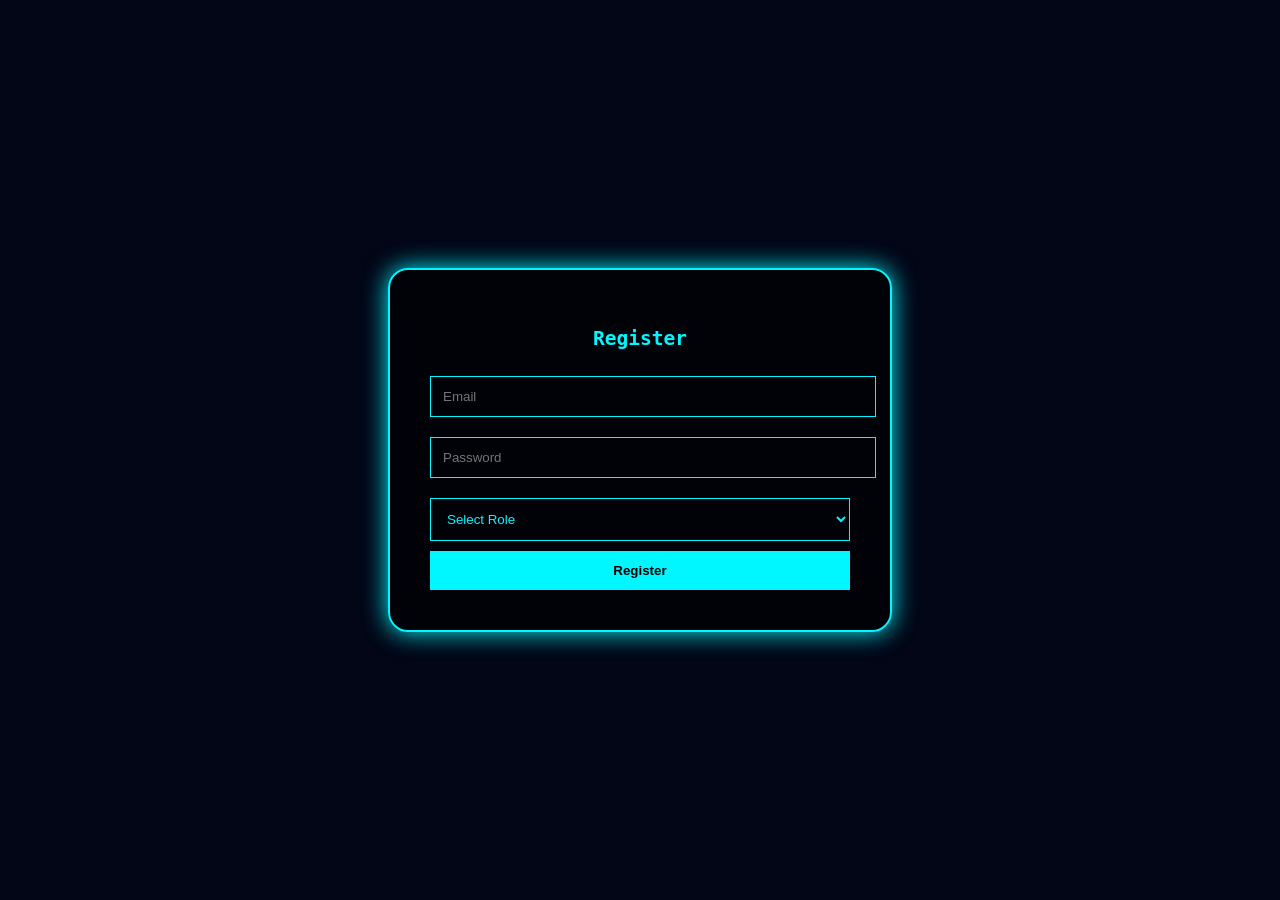
<file: Frontend/index.html>
<!DOCTYPE html>
<html>
<head>
<meta charset="UTF-8">
<title>HireX AI Portal</title>

<style>
body{
    margin:0;
    background:#020617;
    color:#00f7ff;
    font-family:monospace;
    display:flex;
    justify-content:center;
    align-items:center;
    height:100vh;
}
.core{
    width:420px;
    padding:40px;
    border-radius:20px;
    background:rgba(0,0,0,0.7);
    border:2px solid #00f7ff;
    box-shadow:0 0 25px #00f7ff;
    text-align:center;
}
input, select{
    width:100%;
    padding:12px;
    margin:10px 0;
    background:transparent;
    border:1px solid #00f7ff;
    color:#00f7ff;
}
button{
    width:100%;
    padding:12px;
    background:#00f7ff;
    border:none;
    color:black;
    font-weight:bold;
    cursor:pointer;
}
</style>
</head>

<body>

<div class="core">
<h2>Register</h2>

<input type="email" id="email" placeholder="Email">
<input type="password" id="password" placeholder="Password">

<select id="role">
<option value="">Select Role</option>
<option value="jobseeker">Job Seeker</option>
<option value="recruiter">Recruiter</option>
</select>

<button onclick="register()">Register</button>

</div>

<script>
function register() {
    const email = document.getElementById("email").value;
    const password = document.getElementById("password").value;
    const role = document.getElementById("role").value;

    if(email === "" || password === "" || role === ""){
        alert("Fill all fields");
        return;
    }

    fetch("http://127.0.0.1:5000/api/register", {
        method:"POST",
        headers:{"Content-Type":"application/json"},
        body:JSON.stringify({email,password,role})
    })
    .then(res=>res.json())
    .then(data=>{
        alert(data.message);

        if(role==="jobseeker"){
            window.location.href="/jobseeker/login.html";
        } else {
            window.location.href="/recruiter/login.html";
        }
    })
    .catch(()=>alert("Backend not running"));
}
</script>

</body>
</html>
</file>
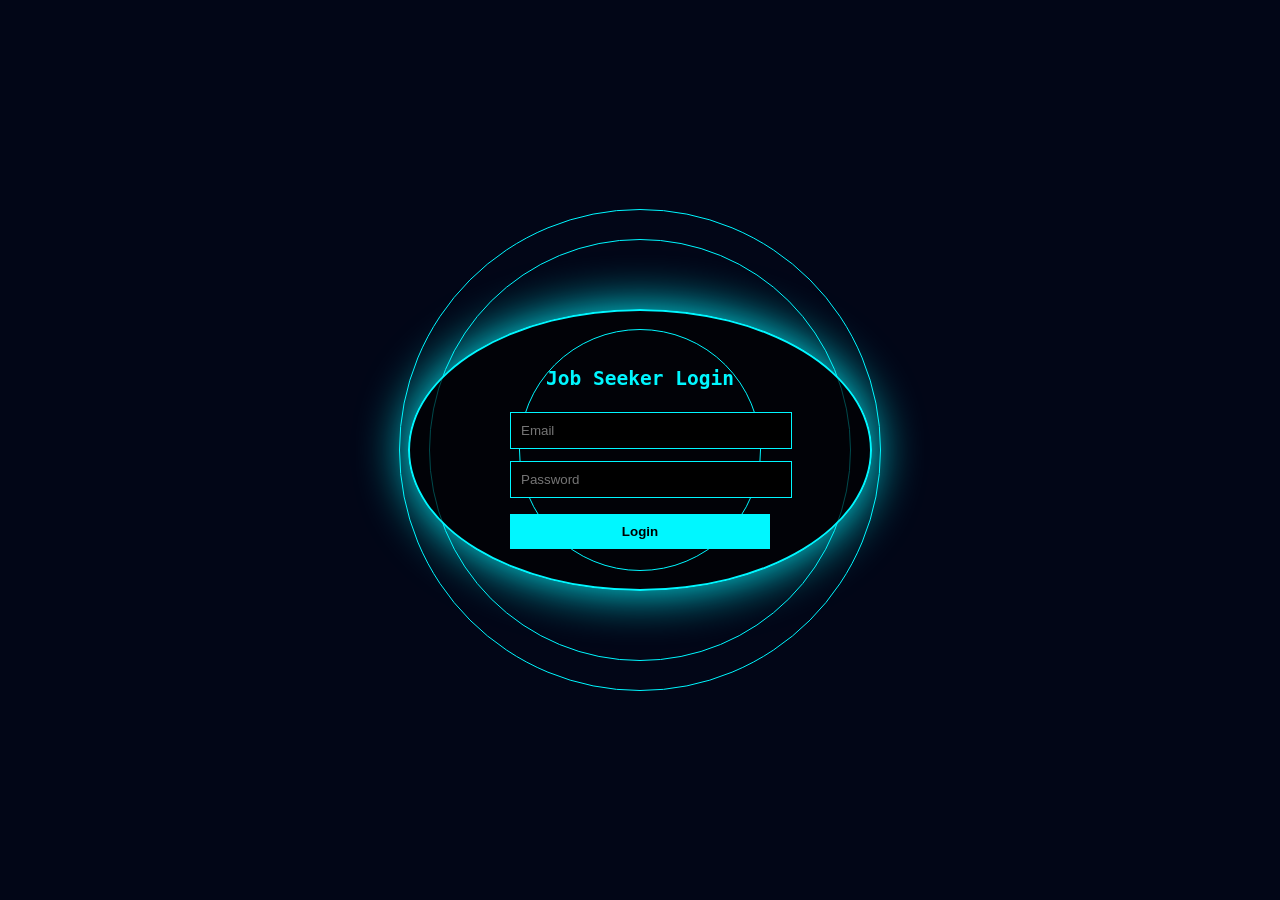
<file: Frontend/jobseeker/login.html>
<!DOCTYPE html>
<html>
<head>
<meta charset="UTF-8">
<title>Job Seeker Login</title>

<style>
body{
margin:0;
background:#020617;
color:#00f7ff;
font-family:monospace;
display:flex;
justify-content:center;
align-items:center;
height:100vh;
overflow:hidden;
}

.core{
position:relative;
width:380px;
padding:40px;
border-radius:50%;
border:2px solid #00f7ff;
display:flex;
justify-content:center;
align-items:center;
box-shadow:0 0 50px #00f7ff;
background:rgba(0,0,0,0.7);
}

.ring{
position:absolute;
border-radius:50%;
border:1px solid #00f7ff;
}

.r1{
width:420px;
height:420px;
animation:spin1 10s linear infinite;
}

.r2{
width:480px;
height:480px;
animation:spin2 14s linear infinite;
}

@keyframes spin1{
from{transform:rotate(0deg)}
to{transform:rotate(360deg)}
}

@keyframes spin2{
from{transform:rotate(360deg)}
to{transform:rotate(0deg)}
}

.pulse{
position:absolute;
border:1px solid #00f7ff;
border-radius:50%;
width:240px;
height:240px;
animation:pulse 2.5s infinite;
}

@keyframes pulse{
0%{transform:scale(0.8);opacity:1;}
100%{transform:scale(1.5);opacity:0;}
}

.login{
text-align:center;
width:260px;
z-index:10;
}

input{
width:100%;
padding:10px;
margin:6px 0;
background:black;
border:1px solid #00f7ff;
color:#00f7ff;
}

button{
width:100%;
padding:10px;
margin-top:10px;
background:#00f7ff;
border:none;
color:black;
font-weight:bold;
cursor:pointer;
}

button:hover{
box-shadow:0 0 15px #00f7ff;
}
</style>
</head>

<body>

<div class="ring r1"></div>
<div class="ring r2"></div>

<div class="core">
<div class="pulse"></div>

<div class="login">

<h2>Job Seeker Login</h2>

<form id="loginForm">
<input type="email" id="email" placeholder="Email" required>
<input type="password" id="password" placeholder="Password" required>
<button type="submit">Login</button>
</form>

</div>
</div>

<script>
document.getElementById("loginForm").addEventListener("submit", async function(e){
    e.preventDefault();

    let email = document.getElementById("email").value;
    let password = document.getElementById("password").value;

    try {
        const res = await fetch("http://127.0.0.1:5000/api/login", {
            method: "POST",
            headers: {"Content-Type": "application/json"},
            body: JSON.stringify({
                email: email,
                password: password
            })
        });

        const data = await res.json();

        // ✅ ONLY redirect if login is valid
        if (res.ok) {
            alert("Login Successful");

            // store email (or later token)
            localStorage.setItem("email", email);

            window.location.href = "/jobseeker/view_jobs.html";
        } else {
            alert(data.message || "Invalid login");
        }

    } catch (error) {
        alert("Backend not running");
    }
});
</script>

</body>
</html>
</file>
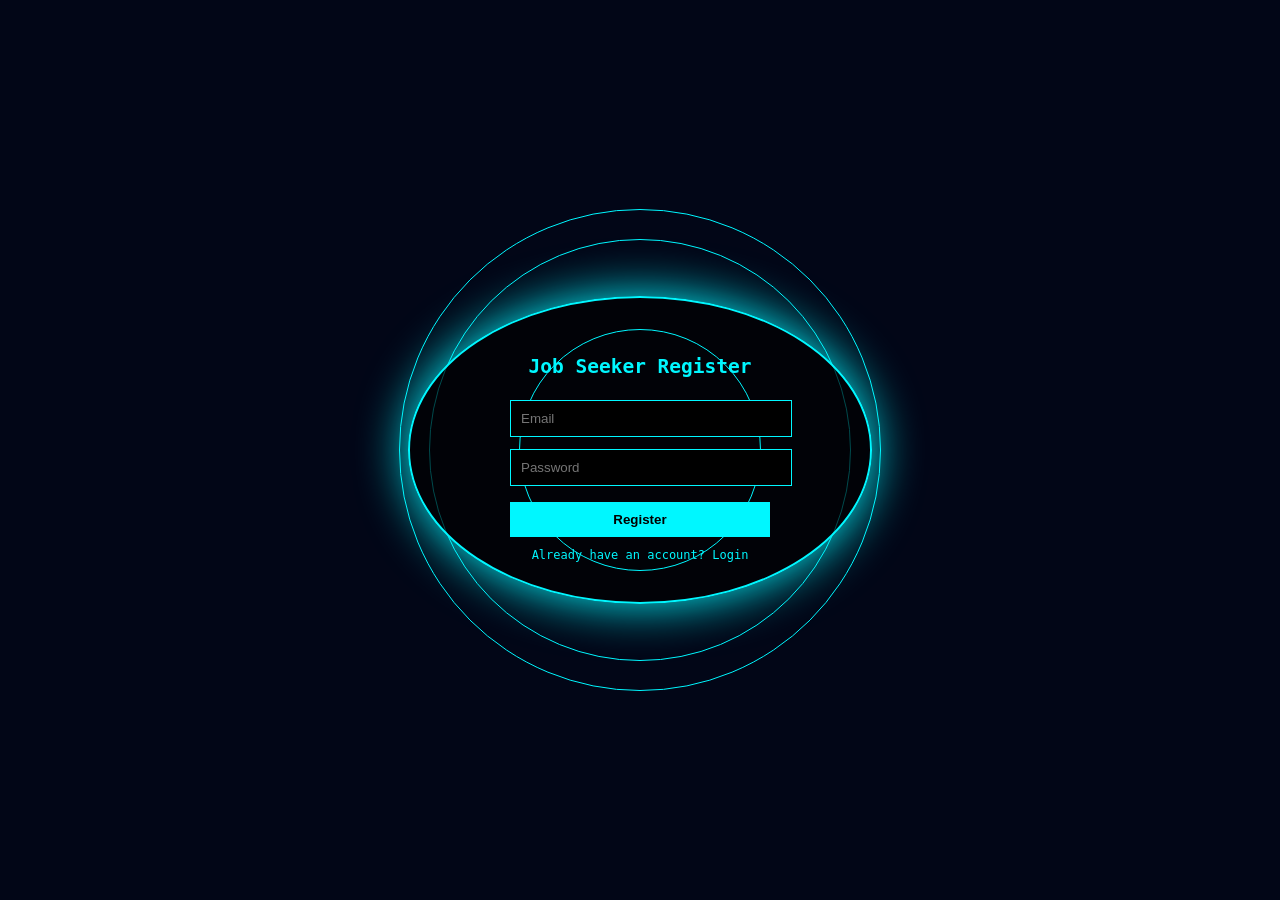
<file: Frontend/jobseeker/register.html>
<!DOCTYPE html>
<html>
<head>
<meta charset="UTF-8">
<title>HireX Job Seeker Register</title>

<style>

body{
margin:0;
background:#020617;
color:#00f7ff;
font-family:monospace;
display:flex;
justify-content:center;
align-items:center;
height:100vh;
overflow:hidden;
}

.core{
position:relative;
width:380px;
padding:40px;
border-radius:50%;
border:2px solid #00f7ff;
display:flex;
justify-content:center;
align-items:center;
box-shadow:0 0 50px #00f7ff;
background:rgba(0,0,0,0.7);
}

.ring{
position:absolute;
border-radius:50%;
border:1px solid #00f7ff;
}

.r1{
width:420px;
height:420px;
animation:spin1 10s linear infinite;
}

.r2{
width:480px;
height:480px;
animation:spin2 14s linear infinite;
}

@keyframes spin1{
from{transform:rotate(0deg)}
to{transform:rotate(360deg)}
}

@keyframes spin2{
from{transform:rotate(360deg)}
to{transform:rotate(0deg)}
}

.pulse{
position:absolute;
border:1px solid #00f7ff;
border-radius:50%;
width:240px;
height:240px;
animation:pulse 2.5s infinite;
}

@keyframes pulse{
0%{transform:scale(0.8);opacity:1;}
100%{transform:scale(1.5);opacity:0;}
}

.form{
text-align:center;
width:260px;
z-index:10;
}

input{
width:100%;
padding:10px;
margin:6px 0;
background:black;
border:1px solid #00f7ff;
color:#00f7ff;
}

button{
width:100%;
padding:10px;
margin-top:10px;
background:#00f7ff;
border:none;
color:black;
font-weight:bold;
cursor:pointer;
}

button:hover{
box-shadow:0 0 15px #00f7ff;
}

a{
color:#00f7ff;
font-size:12px;
text-decoration:none;
}

</style>
</head>

<body>

<div class="ring r1"></div>
<div class="ring r2"></div>

<div class="core">

<div class="pulse"></div>

<div class="form">

<h2>Job Seeker Register</h2>

<form id="registerForm">

<input type="email" id="email" placeholder="Email" required>
<input type="password" id="password" placeholder="Password" required>

<button type="submit">Register</button>

</form>

<div style="margin-top:10px;">
<a href="login.html">Already have an account? Login</a>
</div>

</div>
</div>

<script>

document.getElementById("registerForm").addEventListener("submit", function(e){

e.preventDefault()

fetch("http://127.0.0.1:5000/api/register",{
method:"POST",
headers:{
"Content-Type":"application/json"
},
body:JSON.stringify({
email:document.getElementById("email").value,
password:document.getElementById("password").value,
role:"jobseeker"
})
})
.then(res=>res.json())
.then(data=>{
alert("Registration Successful")
window.location.href="login.html"
})

})

</script>

</body>
</html>
</file>
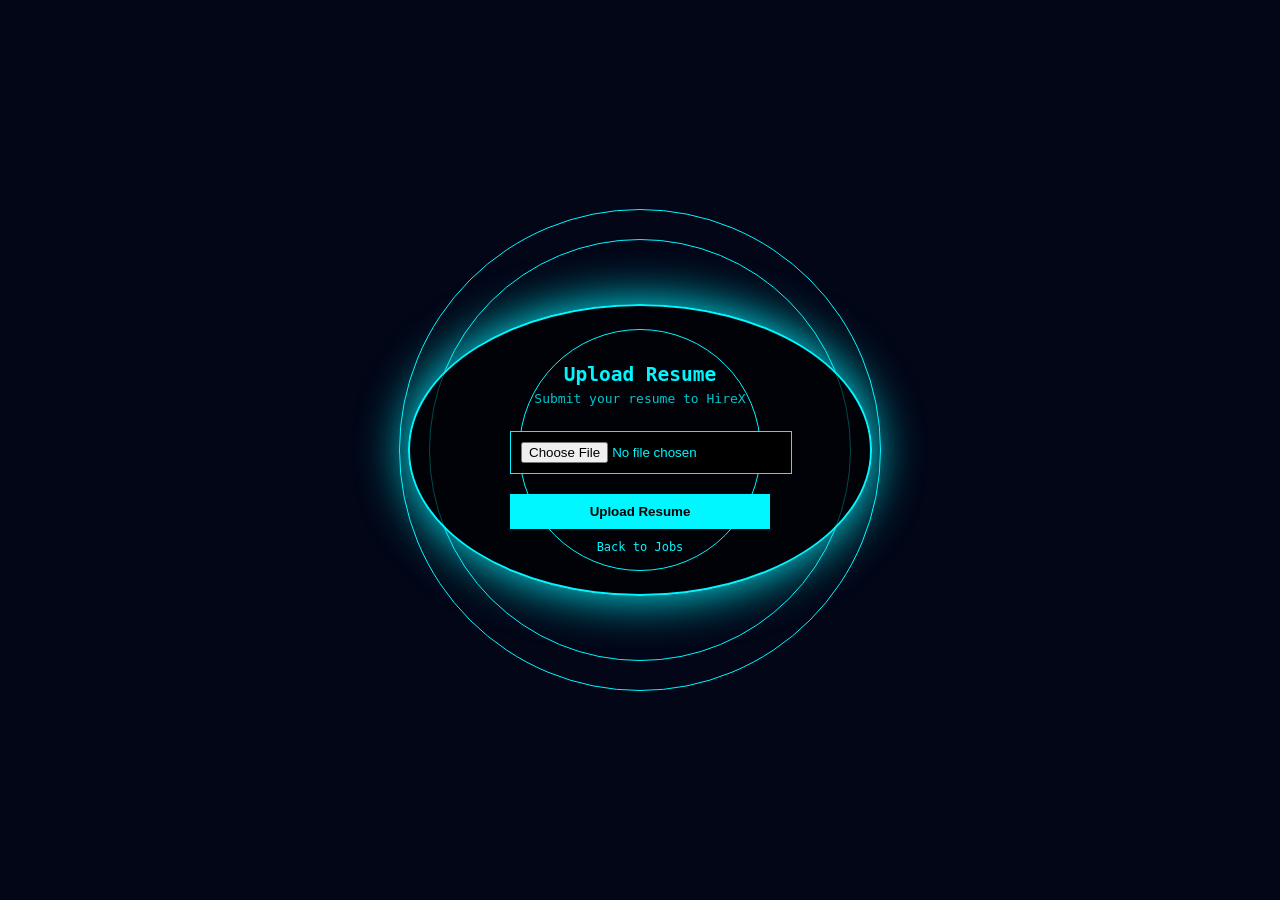
<file: Frontend/jobseeker/upload-resume.html>
<!DOCTYPE html>
<html>
<head>
<meta charset="UTF-8">
<title>HireX Upload Resume</title>

<style>

body{
margin:0;
background:#020617;
color:#00f7ff;
font-family:monospace;
display:flex;
justify-content:center;
align-items:center;
height:100vh;
overflow:hidden;
}

/* CORE */

.core{
position:relative;
width:380px;
padding:40px;
border-radius:50%;
border:2px solid #00f7ff;
display:flex;
justify-content:center;
align-items:center;
box-shadow:0 0 50px #00f7ff;
background:rgba(0,0,0,0.7);
}

/* RINGS */

.ring{
position:absolute;
border-radius:50%;
border:1px solid #00f7ff;
}

.r1{
width:420px;
height:420px;
animation:spin1 10s linear infinite;
}

.r2{
width:480px;
height:480px;
animation:spin2 14s linear infinite;
}

@keyframes spin1{
from{transform:rotate(0deg)}
to{transform:rotate(360deg)}
}

@keyframes spin2{
from{transform:rotate(360deg)}
to{transform:rotate(0deg)}
}

/* ENERGY PULSE */

.pulse{
position:absolute;
border:1px solid #00f7ff;
border-radius:50%;
width:240px;
height:240px;
animation:pulse 2.5s infinite;
}

@keyframes pulse{
0%{transform:scale(0.8);opacity:1;}
100%{transform:scale(1.5);opacity:0;}
}

/* FORM AREA */

.upload{
text-align:center;
width:260px;
z-index:10;
}

h2{
margin-bottom:5px;
}

.subtitle{
font-size:13px;
opacity:0.8;
margin-bottom:15px;
}

/* FILE INPUT */

input[type="file"]{
width:100%;
padding:10px;
margin:10px 0;
background:black;
border:1px solid #00f7ff;
color:#00f7ff;
}

/* BUTTON */

button{
width:100%;
padding:10px;
margin-top:10px;
background:#00f7ff;
border:none;
color:black;
font-weight:bold;
cursor:pointer;
}

button:hover{
box-shadow:0 0 15px #00f7ff;
}

/* LINKS */

a{
color:#00f7ff;
text-decoration:none;
font-size:12px;
}

</style>
</head>

<body>

<div class="ring r1"></div>
<div class="ring r2"></div>

<div class="core">

<div class="pulse"></div>

<div class="upload">

<h2>Upload Resume</h2>
<div class="subtitle">Submit your resume to HireX</div>

<!-- ✅ FIXED FORM -->
<form id="uploadForm" enctype="multipart/form-data">

<input type="file" name="resume" required>

<button type="submit" id="uploadBtn">Upload Resume</button>

</form>

<div style="margin-top:10px;">
<a href="view_jobs.html">Back to Jobs</a>
</div>

</div>

</div>

<!-- ✅ FIXED SCRIPT -->
<script>
document.getElementById("uploadForm").addEventListener("submit", async function(e) {
    e.preventDefault();

    const button = document.getElementById("uploadBtn");
    button.innerText = "Uploading...";
    button.disabled = true;

    const formData = new FormData(this);

    try {
        const response = await fetch("http://127.0.0.1:5000/api/upload", {
            method: "POST",
            body: formData
        });

        const data = await response.json();

        if (response.ok) {
            alert("✅ Resume uploaded successfully!");
            window.location.href = "view_jobs.html";
        } else {
            alert("❌ Upload failed: " + (data.error || "Unknown error"));
        }

    } catch (err) {
        alert("⚠️ Server error. Make sure backend is running.");
        console.error(err);
    }

    button.innerText = "Upload Resume";
    button.disabled = false;
});
</script>

</body>
</html>
</file>
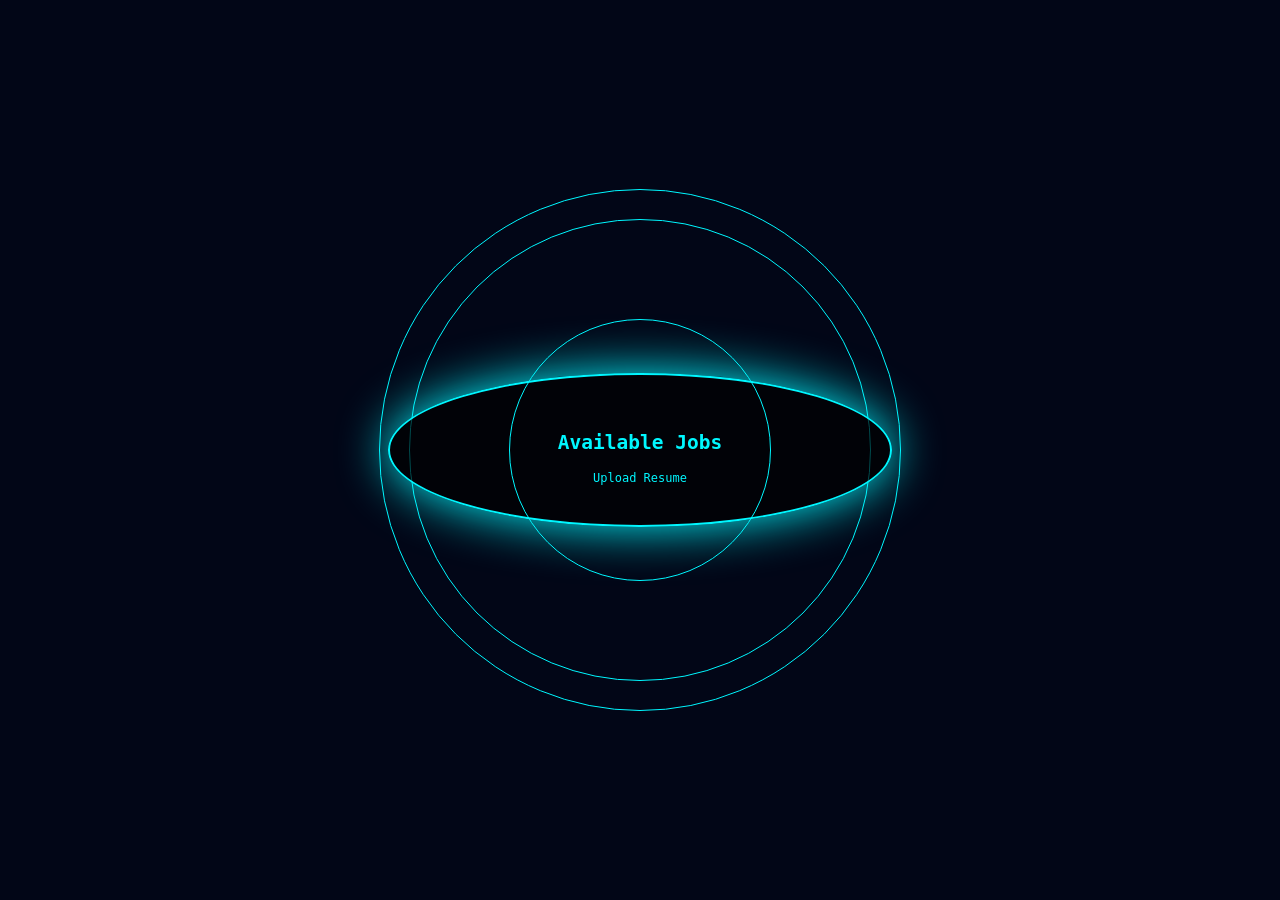
<file: Frontend/jobseeker/view_jobs.html>
<!DOCTYPE html>
<html>
<head>
<meta charset="UTF-8">
<title>HireX Available Jobs</title>

<style>
body{
margin:0;
background:#020617;
color:#00f7ff;
font-family:monospace;
display:flex;
justify-content:center;
align-items:center;
height:100vh;
overflow:hidden;
}

.core{
position:relative;
width:420px;
padding:40px;
border-radius:50%;
border:2px solid #00f7ff;
display:flex;
justify-content:center;
align-items:center;
box-shadow:0 0 50px #00f7ff;
background:rgba(0,0,0,0.7);
}

.ring{
position:absolute;
border-radius:50%;
border:1px solid #00f7ff;
}

.r1{
width:460px;
height:460px;
animation:spin1 10s linear infinite;
}

.r2{
width:520px;
height:520px;
animation:spin2 14s linear infinite;
}

@keyframes spin1{
from{transform:rotate(0deg)}
to{transform:rotate(360deg)}
}

@keyframes spin2{
from{transform:rotate(360deg)}
to{transform:rotate(0deg)}
}

.pulse{
position:absolute;
border:1px solid #00f7ff;
border-radius:50%;
width:260px;
height:260px;
animation:pulse 2.5s infinite;
}

@keyframes pulse{
0%{transform:scale(0.8);opacity:1;}
100%{transform:scale(1.5);opacity:0;}
}

.jobs{
text-align:center;
width:280px;
z-index:10;
}

.job-card{
border:1px solid #00f7ff;
padding:8px;
margin:8px 0;
background:black;
}

button{
width:100%;
padding:8px;
margin-top:5px;
background:#00f7ff;
border:none;
color:black;
font-weight:bold;
cursor:pointer;
}

button:hover{
box-shadow:0 0 15px #00f7ff;
}

a{
color:#00f7ff;
text-decoration:none;
font-size:12px;
}
</style>
</head>

<body>

<div class="ring r1"></div>
<div class="ring r2"></div>

<div class="core">
<div class="pulse"></div>

<div class="jobs">

<h2>Available Jobs</h2>
<div id="jobList"></div>

<div style="margin-top:10px;">
<a href="upload-resume.html">Upload Resume</a>
</div>

</div>
</div>

<script>
fetch("http://127.0.0.1:5000/api/jobs")
.then(res => res.json())
.then(data => {

let container = document.getElementById("jobList")

data.forEach(job => {

let card = document.createElement("div")
card.className = "job-card"

let title = document.createElement("p")
title.innerText = job.title

let btn = document.createElement("button")
btn.innerText = "Apply"

btn.onclick = function(){

fetch("http://127.0.0.1:5000/api/apply",{
method:"POST",
headers:{"Content-Type":"application/json"},
body:JSON.stringify({
job_id: job.job_id,
email: localStorage.getItem("email")   // ✅ FIXED
})
})
.then(res=>res.json())
.then(()=>{
alert("Application Submitted Successfully")
})

}

card.appendChild(title)
card.appendChild(btn)

container.appendChild(card)

})

})
</script>

</body>
</html>
</file>
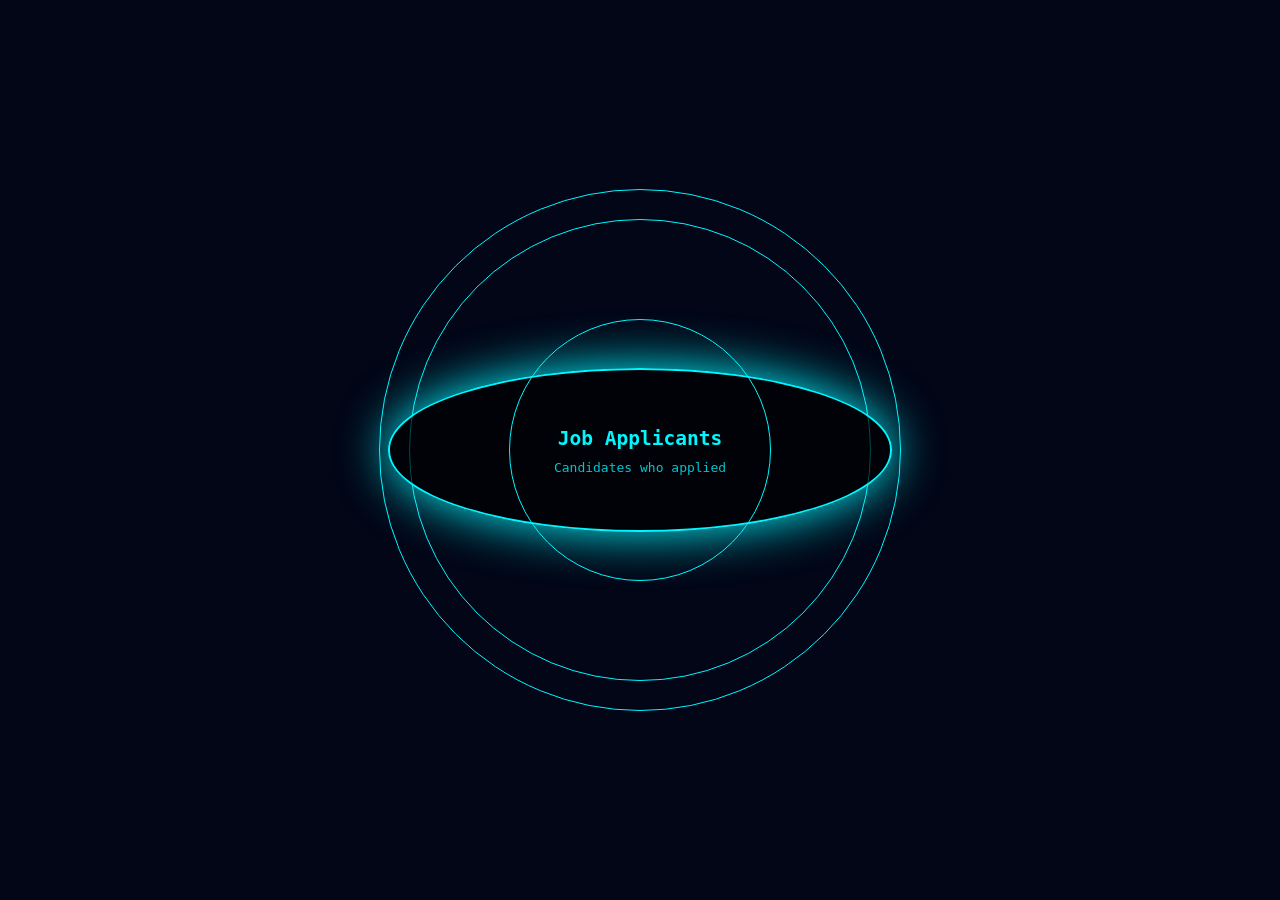
<file: Frontend/recruiter/applicants.html>
<!DOCTYPE html>
<html>
<head>
<meta charset="UTF-8">
<title>HireX Applicants</title>

<style>

body{
margin:0;
background:#020617;
color:#00f7ff;
font-family:monospace;
display:flex;
justify-content:center;
align-items:center;
height:100vh;
overflow:hidden;
}

/* CORE */

.core{
position:relative;
width:420px;
padding:40px;
border-radius:50%;
border:2px solid #00f7ff;
display:flex;
justify-content:center;
align-items:center;
box-shadow:0 0 50px #00f7ff;
background:rgba(0,0,0,0.7);
}

/* RINGS */

.ring{
position:absolute;
border-radius:50%;
border:1px solid #00f7ff;
}

.r1{
width:460px;
height:460px;
animation:spin1 10s linear infinite;
}

.r2{
width:520px;
height:520px;
animation:spin2 14s linear infinite;
}

@keyframes spin1{
from{transform:rotate(0deg)}
to{transform:rotate(360deg)}
}

@keyframes spin2{
from{transform:rotate(360deg)}
to{transform:rotate(0deg)}
}

/* ENERGY PULSE */

.pulse{
position:absolute;
border:1px solid #00f7ff;
border-radius:50%;
width:260px;
height:260px;
animation:pulse 2.5s infinite;
}

@keyframes pulse{
0%{transform:scale(0.8);opacity:1;}
100%{transform:scale(1.5);opacity:0;}
}

/* APPLICANTS AREA */

.applicants{
text-align:center;
width:280px;
z-index:10;
}

h2{
margin-bottom:10px;
}

.subtitle{
font-size:13px;
opacity:0.8;
margin-bottom:15px;
}

/* LIST */

.list{
text-align:left;
font-size:14px;
margin-top:10px;
}

.list div{
padding:6px 0;
border-bottom:1px solid #00f7ff;
}

</style>
</head>

<body>

<div class="ring r1"></div>
<div class="ring r2"></div>

<div class="core">

<div class="pulse"></div>

<div class="applicants">

<h2>Job Applicants</h2>
<div class="subtitle">Candidates who applied</div>

<div class="list" id="applicantsList"></div>

</div>

</div>

<script>

fetch("http://127.0.0.1:5000/api/applications")
.then(res => res.json())
.then(data => {

let container = document.getElementById("applicantsList")

container.innerHTML=""

data.forEach(app => {

let row = document.createElement("div")

row.innerText = "Applicant: " + app.email + " | Job ID: " + app.job_id

container.appendChild(row)

})

})

.catch(err => console.log(err))

</script>

</body>
</html>
</file>
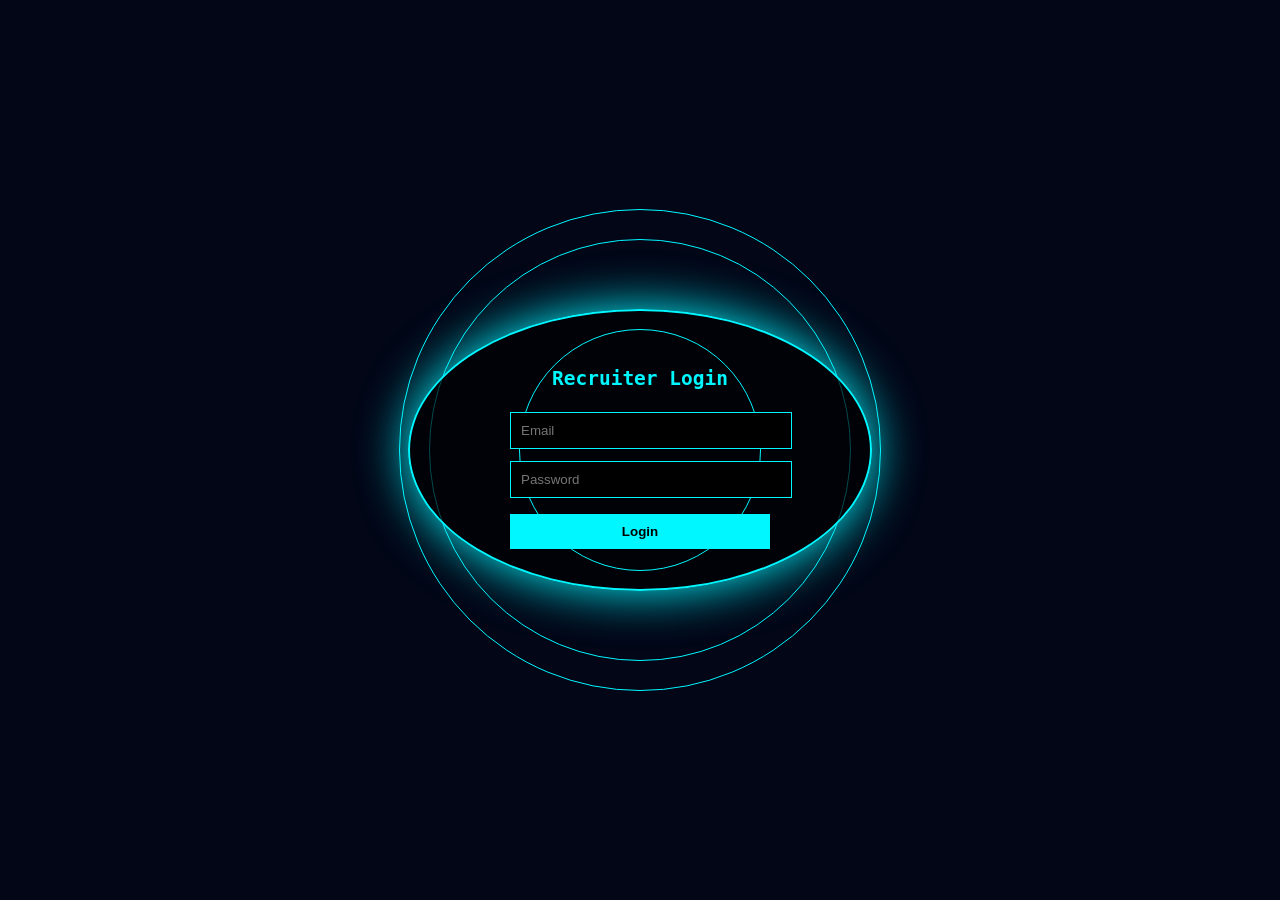
<file: Frontend/recruiter/login.html>
<!DOCTYPE html>
<html>
<head>
<meta charset="UTF-8">
<title>Recruiter Login</title>

<style>
body{
margin:0;
background:#020617;
color:#00f7ff;
font-family:monospace;
display:flex;
justify-content:center;
align-items:center;
height:100vh;
overflow:hidden;
}

.core{
position:relative;
width:380px;
padding:40px;
border-radius:50%;
border:2px solid #00f7ff;
display:flex;
justify-content:center;
align-items:center;
box-shadow:0 0 50px #00f7ff;
background:rgba(0,0,0,0.7);
}

.ring{
position:absolute;
border-radius:50%;
border:1px solid #00f7ff;
}

.r1{
width:420px;
height:420px;
animation:spin1 10s linear infinite;
}

.r2{
width:480px;
height:480px;
animation:spin2 14s linear infinite;
}

@keyframes spin1{
from{transform:rotate(0deg)}
to{transform:rotate(360deg)}
}

@keyframes spin2{
from{transform:rotate(360deg)}
to{transform:rotate(0deg)}
}

.pulse{
position:absolute;
border:1px solid #00f7ff;
border-radius:50%;
width:240px;
height:240px;
animation:pulse 2.5s infinite;
}

@keyframes pulse{
0%{transform:scale(0.8);opacity:1;}
100%{transform:scale(1.5);opacity:0;}
}

.login{
text-align:center;
width:260px;
z-index:10;
}

input{
width:100%;
padding:10px;
margin:6px 0;
background:black;
border:1px solid #00f7ff;
color:#00f7ff;
}

button{
width:100%;
padding:10px;
margin-top:10px;
background:#00f7ff;
border:none;
color:black;
font-weight:bold;
cursor:pointer;
}

button:hover{
box-shadow:0 0 15px #00f7ff;
}
</style>
</head>

<body>

<div class="ring r1"></div>
<div class="ring r2"></div>

<div class="core">
<div class="pulse"></div>

<div class="login">

<h2>Recruiter Login</h2>

<form id="loginForm">
<input type="email" id="email" placeholder="Email" required>
<input type="password" id="password" placeholder="Password" required>
<button type="submit">Login</button>
</form>

</div>
</div>

<script>
document.getElementById("loginForm").addEventListener("submit", async function(e){
    e.preventDefault();

    let email = document.getElementById("email").value;
    let password = document.getElementById("password").value;

    try {
        const res = await fetch("http://127.0.0.1:5000/api/login", {
            method: "POST",
            headers: {"Content-Type": "application/json"},
            body: JSON.stringify({
                email: email,
                password: password
            })
        });

        const data = await res.json();

        // ✅ FIX: only allow redirect if login is valid
        if (res.ok) {
            alert("Login Successful");

            // store email (or token later)
            localStorage.setItem("email", email);

            window.location.href = "/recruiter/post-job.html";
        } else {
            alert(data.message || "Invalid login");
        }

    } catch (error) {
        alert("Backend not running");
    }
});
</script>

</body>
</html>
</file>
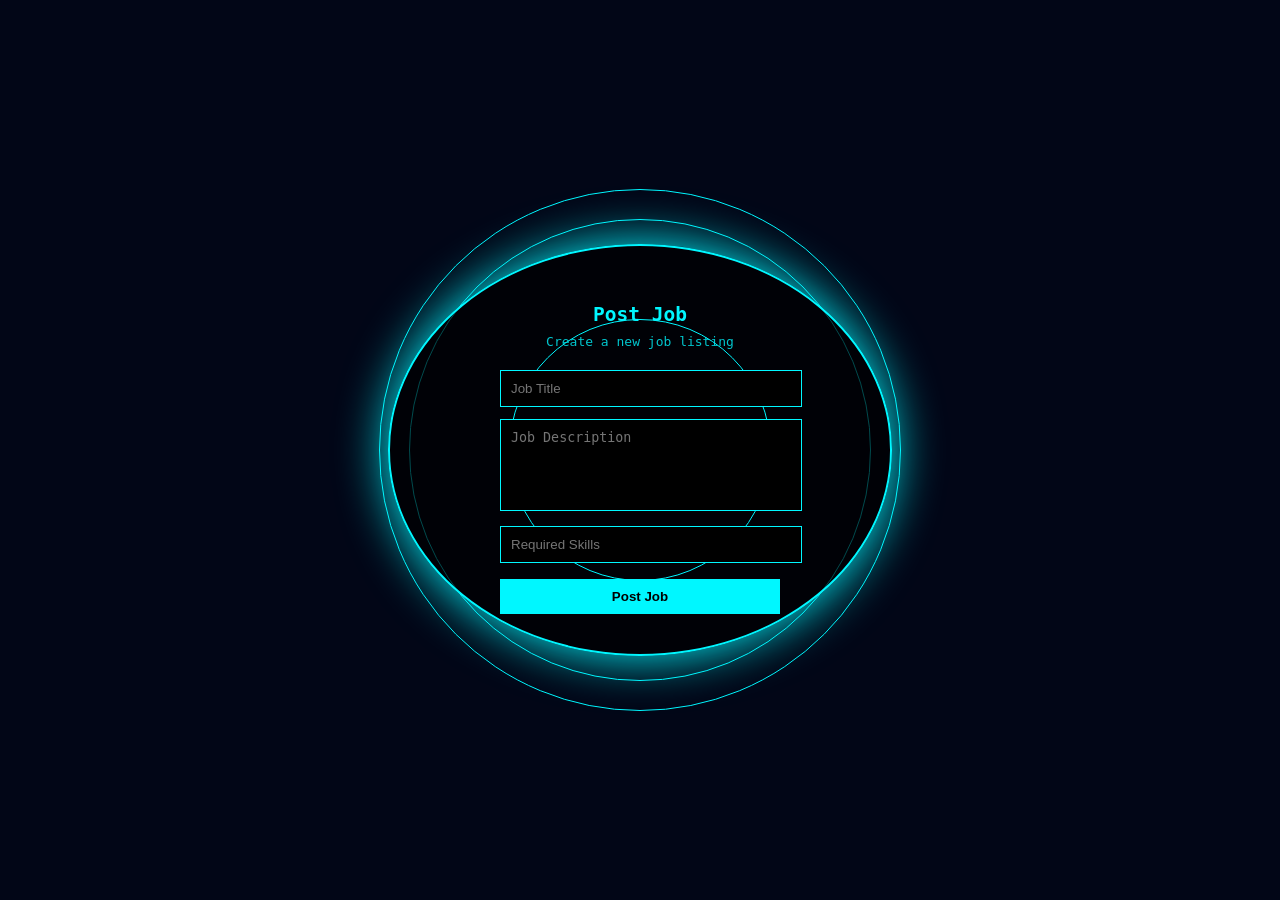
<file: Frontend/recruiter/post-job.html>
<!DOCTYPE html>
<html>
<head>
<meta charset="UTF-8">
<title>HireX Post Job</title>

<style>

body{
margin:0;
background:#020617;
color:#00f7ff;
font-family:monospace;
display:flex;
justify-content:center;
align-items:center;
height:100vh;
overflow:hidden;
}

/* CORE */

.core{
position:relative;
width:420px;
padding:40px;
border-radius:50%;
border:2px solid #00f7ff;
display:flex;
justify-content:center;
align-items:center;
box-shadow:0 0 50px #00f7ff;
background:rgba(0,0,0,0.7);
}

/* RINGS */

.ring{
position:absolute;
border-radius:50%;
border:1px solid #00f7ff;
}

.r1{
width:460px;
height:460px;
animation:spin1 10s linear infinite;
}

.r2{
width:520px;
height:520px;
animation:spin2 14s linear infinite;
}

@keyframes spin1{
from{transform:rotate(0deg)}
to{transform:rotate(360deg)}
}

@keyframes spin2{
from{transform:rotate(360deg)}
to{transform:rotate(0deg)}
}

/* ENERGY PULSE */

.pulse{
position:absolute;
border:1px solid #00f7ff;
border-radius:50%;
width:260px;
height:260px;
animation:pulse 2.5s infinite;
}

@keyframes pulse{
0%{transform:scale(0.8);opacity:1;}
100%{transform:scale(1.5);opacity:0;}
}

/* FORM */

.post{
text-align:center;
width:280px;
z-index:10;
}

h2{
margin-bottom:8px;
}

.subtitle{
font-size:13px;
opacity:0.8;
margin-bottom:15px;
}

input, textarea{
width:100%;
padding:10px;
margin:6px 0;
background:black;
border:1px solid #00f7ff;
color:#00f7ff;
}

textarea{
resize:none;
height:70px;
}

/* BUTTON */

button{
width:100%;
padding:10px;
margin-top:10px;
background:#00f7ff;
border:none;
color:black;
font-weight:bold;
cursor:pointer;
}

button:hover{
box-shadow:0 0 15px #00f7ff;
}

</style>
</head>

<body>

<div class="ring r1"></div>
<div class="ring r2"></div>

<div class="core">

<div class="pulse"></div>

<div class="post">

<h2>Post Job</h2>
<div class="subtitle">Create a new job listing</div>

<form id="jobForm">

<input type="text" id="title" placeholder="Job Title" required>

<textarea id="description" placeholder="Job Description" required></textarea>

<input type="text" id="skills" placeholder="Required Skills">

<button type="submit">Post Job</button>

</form>

</div>

</div>

<script>

document.getElementById("jobForm").addEventListener("submit", function(e){

e.preventDefault()

fetch("http://127.0.0.1:5000/api/postjob",{

method:"POST",

headers:{
"Content-Type":"application/json"
},

body:JSON.stringify({

title:document.getElementById("title").value,
description:document.getElementById("description").value,
skills:document.getElementById("skills").value

})

})
.then(res=>res.json())
.then(data=>{
alert("Job Posted Successfully")
})

})

</script>

</body>
</html>
</file>
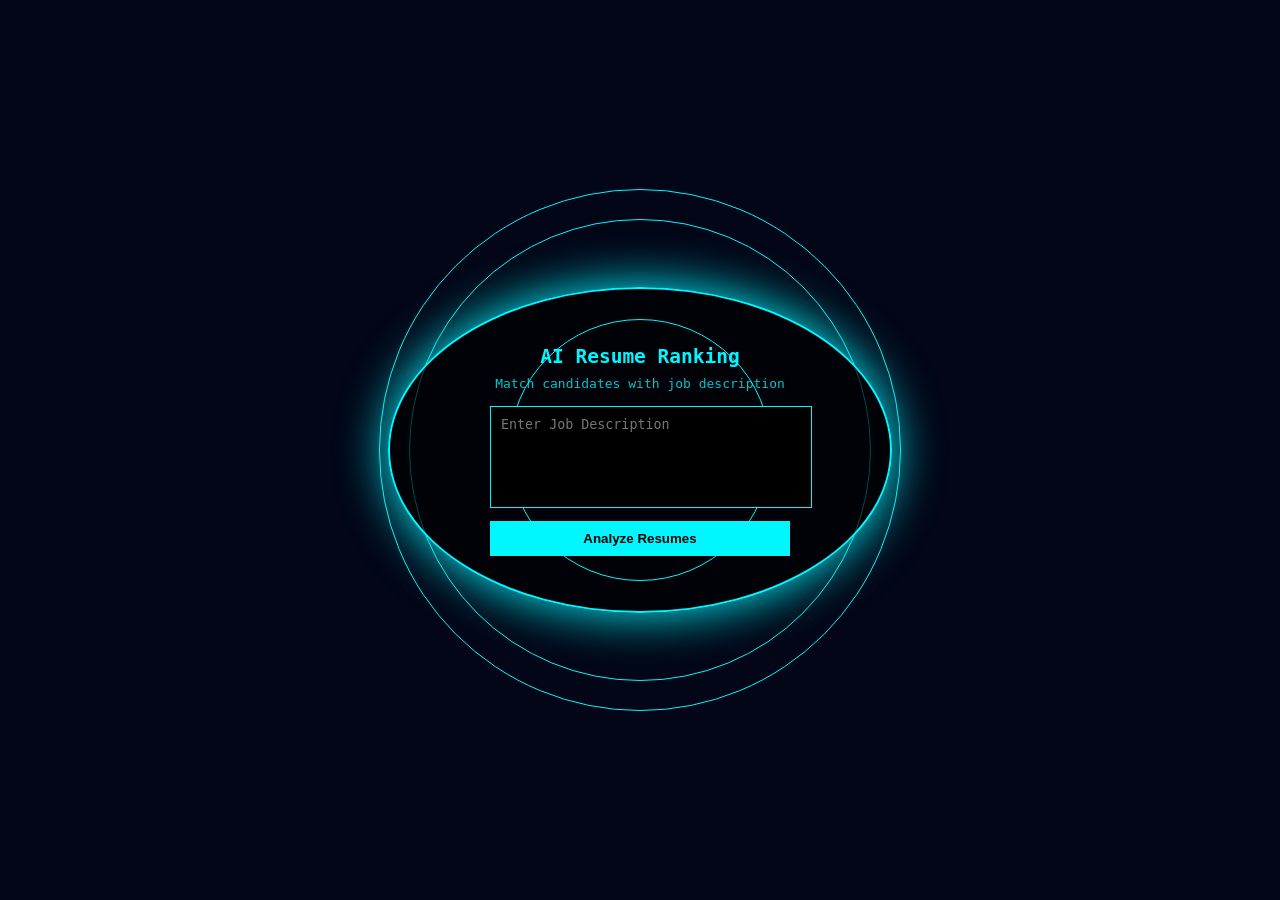
<file: Frontend/recruiter/rank.html>
<!DOCTYPE html>
<html>
<head>
<meta charset="UTF-8">
<title>HireX Resume Ranking</title>

<style>

body{
margin:0;
background:#020617;
color:#00f7ff;
font-family:monospace;
display:flex;
justify-content:center;
align-items:center;
height:100vh;
overflow:hidden;
}

/* CORE */

.core{
position:relative;
width:420px;
padding:40px;
border-radius:50%;
border:2px solid #00f7ff;
display:flex;
justify-content:center;
align-items:center;
box-shadow:0 0 50px #00f7ff;
background:rgba(0,0,0,0.7);
}

/* RINGS */

.ring{
position:absolute;
border-radius:50%;
border:1px solid #00f7ff;
}

.r1{
width:460px;
height:460px;
animation:spin1 10s linear infinite;
}

.r2{
width:520px;
height:520px;
animation:spin2 14s linear infinite;
}

@keyframes spin1{
from{transform:rotate(0deg)}
to{transform:rotate(360deg)}
}

@keyframes spin2{
from{transform:rotate(360deg)}
to{transform:rotate(0deg)}
}

/* ENERGY PULSE */

.pulse{
position:absolute;
border:1px solid #00f7ff;
border-radius:50%;
width:260px;
height:260px;
animation:pulse 2.5s infinite;
}

@keyframes pulse{
0%{transform:scale(0.8);opacity:1;}
100%{transform:scale(1.5);opacity:0;}
}

/* RANK AREA */

.rank{
text-align:center;
width:300px;
z-index:10;
}

h2{
margin-bottom:8px;
}

.subtitle{
font-size:13px;
opacity:0.8;
margin-bottom:15px;
}

textarea{
width:100%;
padding:10px;
height:80px;
background:black;
border:1px solid #00f7ff;
color:#00f7ff;
resize:none;
}

/* BUTTON */

button{
width:100%;
padding:10px;
margin-top:10px;
background:#00f7ff;
border:none;
color:black;
font-weight:bold;
cursor:pointer;
}

button:hover{
box-shadow:0 0 15px #00f7ff;
}

/* RESULTS */

.results{
margin-top:15px;
text-align:left;
font-size:14px;
}

.results div{
padding:5px 0;
border-bottom:1px solid #00f7ff;
}

</style>
</head>

<body>

<div class="ring r1"></div>
<div class="ring r2"></div>

<div class="core">

<div class="pulse"></div>

<div class="rank">

<h2>AI Resume Ranking</h2>
<div class="subtitle">Match candidates with job description</div>

<textarea id="jobDesc" placeholder="Enter Job Description"></textarea>

<button onclick="getRanking()">Analyze Resumes</button>

<div class="results" id="result"></div>

</div>

</div>

<script>

function getRanking(){

let jobDesc = document.getElementById("jobDesc").value

fetch("http://127.0.0.1:5000/api/rank",{

method:"POST",

headers:{
"Content-Type":"application/json"
},

body:JSON.stringify({
job_description: jobDesc
})

})

.then(res=>res.json())

.then(data=>{

let container = document.getElementById("result")
container.innerHTML=""

data.forEach(item=>{

let row = document.createElement("div")

row.innerText = item.candidate + " — " + item.match_percent + "% match"

container.appendChild(row)

})

})

}

</script>

</body>
</html>
</file>
